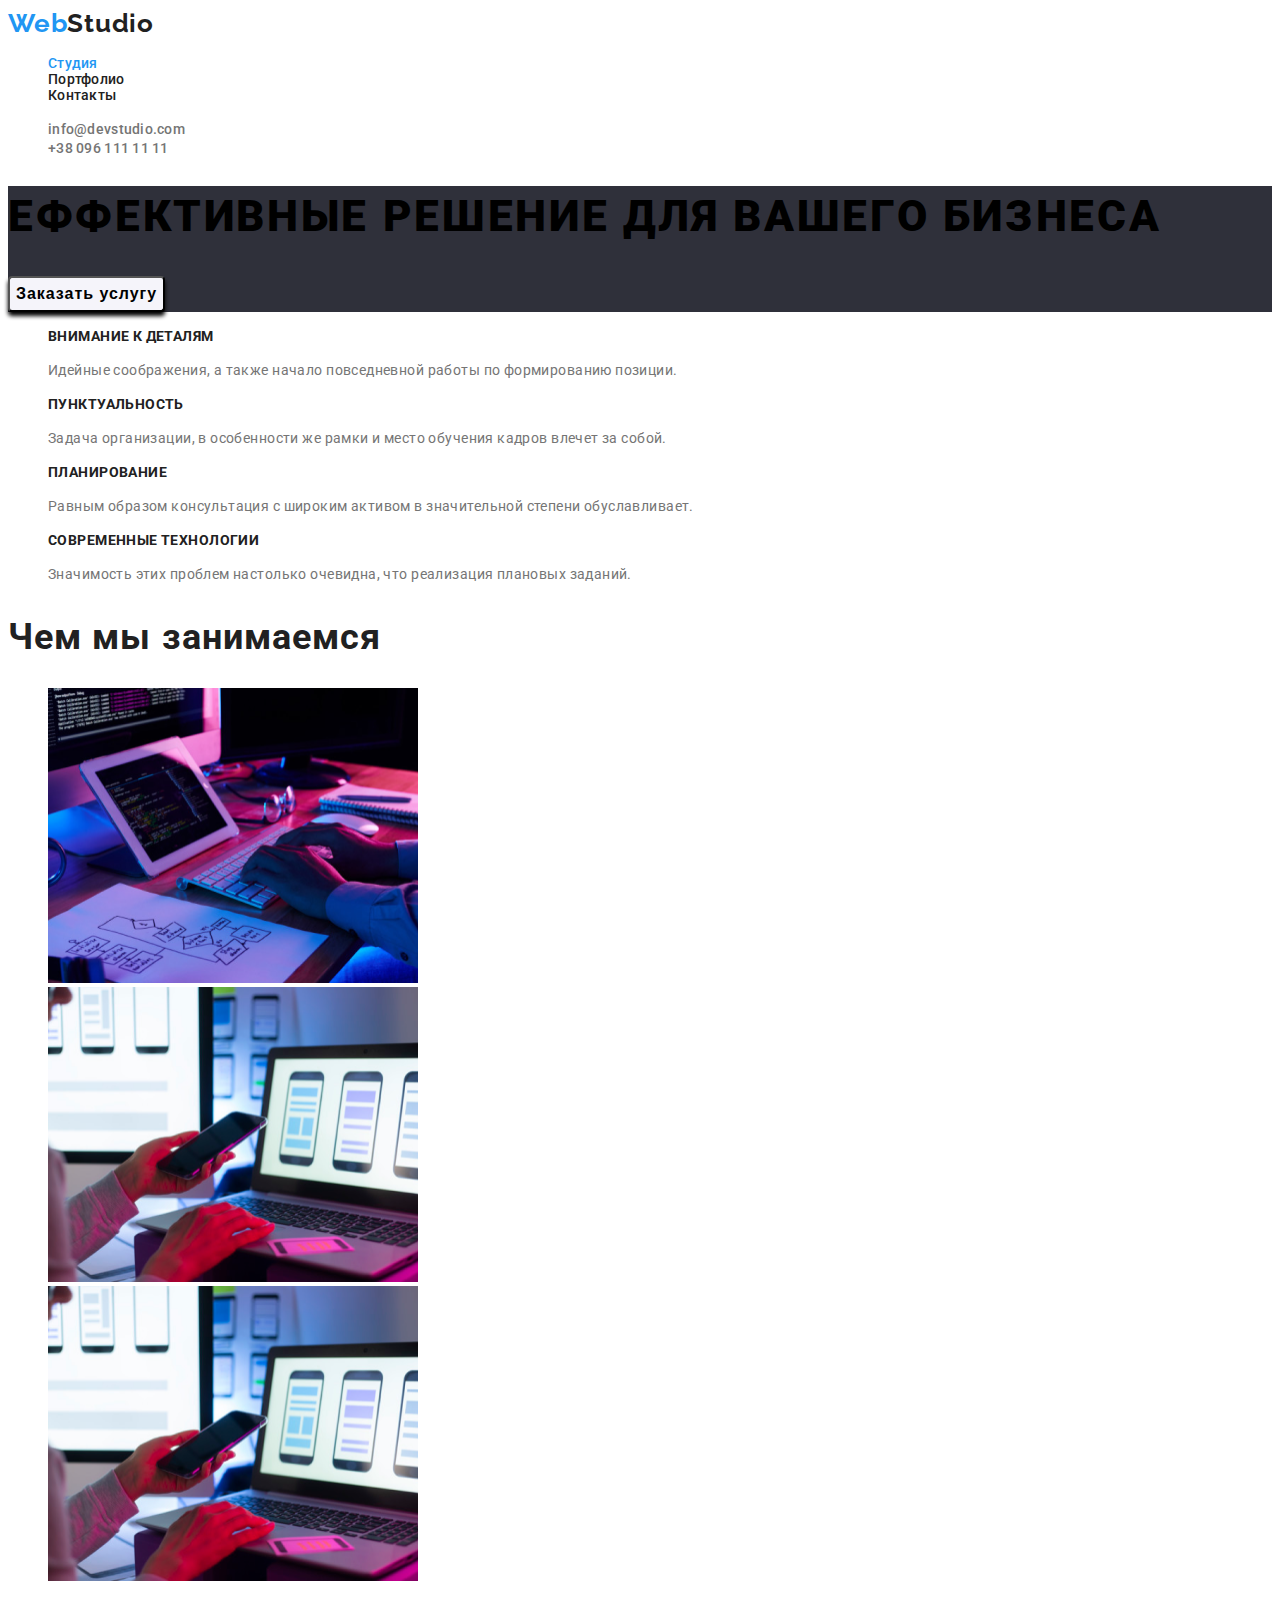
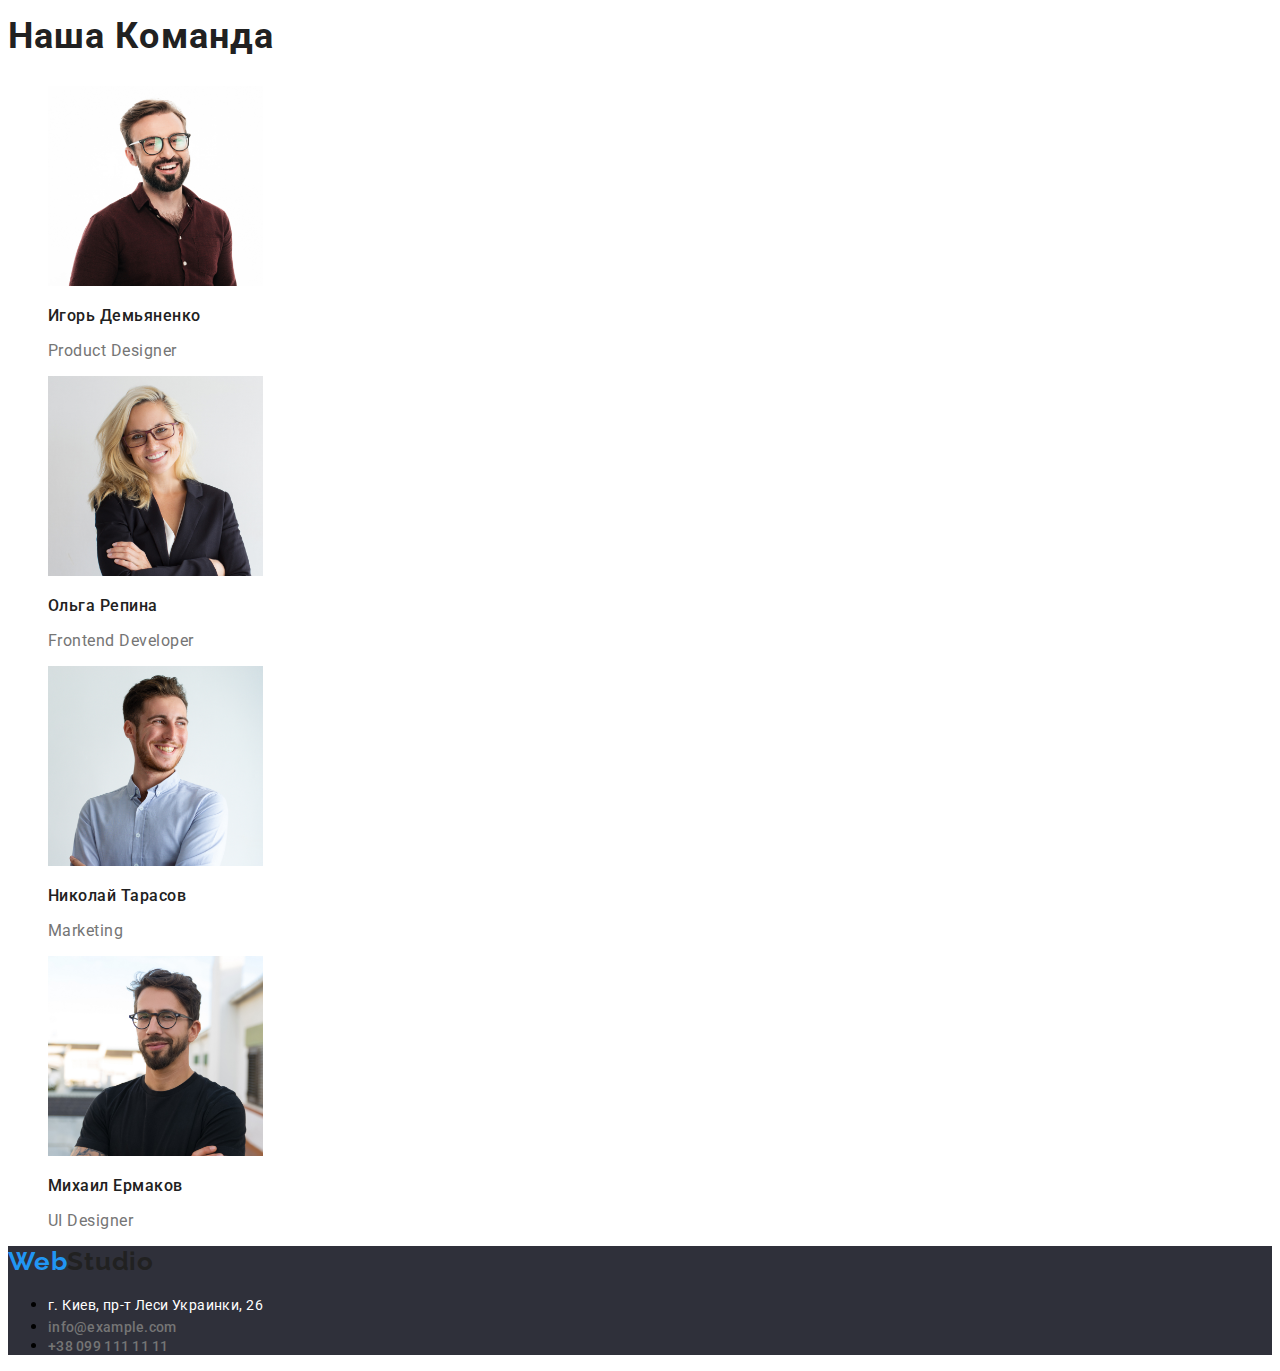
<file: index.html>
<!DOCTYPE html>
<html lang="ru">
<head>
    <meta charset="UTF-8">
    <meta http-equiv="X-UA-Compatible" content="IE=edge">
    <meta name="viewport" content="width=device-width, initial-scale=1.0">
    <title>ВебСтудио</title>
    <link rel="preconnect" href="https://fonts.gstatic.com">
    <link href="https://fonts.googleapis.com/css2?family=Raleway:wght@700&family=Roboto:wght@400;500;700;900&display=swap"
        rel="stylesheet">
    <link rel="stylesheet" href="css/style.css">
</head>
<body>
 <header class="header">
     <nav class="navigation">
         <a class="logo link" href="./index.html">Web<span class="logo-header">Studio</span></a>
    <ul class="navigation-list list">
        
        <li class="navigation-item">
            <a class="navigation-link link current"  href="./index.html">Студия</a>
        </li>
        <li class="navigation-item">
            <a class="navigation-link link" href="./portfolio.html">Портфолио</a>
        </li>
        <li class="navigation-item">
            <a class="navigation-link link" href="">Контакты</a>
        </li>
    </ul>
    </nav>
    <ul class="contakt-list">
        <li class="contakt-item list">
            <a class="mail-link link" href="">info@devstudio.com</a>
        </li>
        <li class="contakt-item list">
            <a class="tel-link link" href="">+38 096 111 11 11</a>
        </li>
    </ul>
    
 </header>
 <main>
<section class="hero">
    <div class="center-item">
        <h1 class="center-item-head">еффективные решение для вашего бизнеса</h1>
        <button class="butn" type="button">Заказать услугу</button>
    </div>
</section>
<section class="description">
    <ul class="description-list list">
        <li class="description-item">
            <h3 class="description-header " >Внимание к деталям</h3>
            <p class="description-p">Идейные соображения, а также начало повседневной работы по формированию позиции.</p>
        </li>
        
        <li>
            <h3 class="description-header">Пунктуальность</h3>
            <p class="description-p">Задача организации, в особенности же рамки и место обучения кадров влечет за собой.</p>
        </li>
        <li class="description-item">
            <h3 class="description-header">Планирование</h3>
            <p class="description-p">Равным образом консультация с широким активом в значительной степени обуславливает.</p>
        </li>
        <li class="description-item">
            <h3 class="description-header">Современные технологии</h3>
            <p class="description-p">Значимость этих проблем настолько очевидна, что реализация плановых заданий.</p>
        </li>
    </ul>
</section>

<section class="work">
    <h2 class="work-description">Чем мы занимаемся</h2>
    <ul class="description-foto list">
        <li class="work-photo"><img src="./images/techwork/img.png" alt="Пишем код" width="370" height="295"></li>
        <li class="work-photo"><img src="./images/techwork/img-1.png" alt="Тестируєм код на телефоне" width="370" height="295"></li>
        <li class="work-photo"><img src="./images/techwork/img-1.png" alt="Тестируем код на планшете" width="370" height="295"></li>
    </ul>
    
</section>
<section class="team">
    <h2 class="team-header">Наша Команда</h2>
    <ul class="team-list list">
        <li class="team-photos"><img src="./images/team/img.jpg" alt="Игорь Демьяненко"width="215" height="200">
        <h3 class="team-name">Игорь Демьяненко</h3>
        <p class="team-position" lang="en">Product Designer</p>
        </li>
        <li class="team-photos"><img src="./images/team/img-1.jpg" alt="Ольга Репина"width="215" height="200">
        <h3 class="team-name">Ольга Репина</h3>
        <p class="team-position" lang="en">Frontend Developer</p>
        </li>
        <li class="team-photos"><img src="./images/team/img-2.jpg" alt="Николай Тарасов"width="215" height="200">
        <h3 class="team-name">Николай Тарасов</h3>
        <p class="team-position" lang="en">Marketing</p>
        </li>
        <li class="team-photos"><img src="./images/team/img-3.jpg" alt="Михаил Ермаков"width="215" height="200">
        <h3 class="team-name">Михаил Ермаков</h3>
        <p class="team-position" lang="en">UI Designer</p>
        </li>
    </ul>
</section>

 </main>
<footer class="footer-menu">
    <a class="logo link" href="./index.html">Web<span class="logo-header">Studio</span></a>
    <address class="footer">
    <ul class="footer-list">
        <li class="footer-item"><a class="footer-contact-one link" href="https://goo.gl/maps/YCKshzvYgtPCa8FL9" target="_blank" rel="noopener noreferrer">г. Киев, пр-т Леси Украинки, 26</a>
        </li>
        <li class="footer-item"><a class="footer-contact link" href="mailto:info@example.com">info@example.com</a></li>
        <li class="footer-item"><a class="footer-contact link" href="tel:+380991111111">+38 099 111 11 11</a></li>
    </ul>
</address>
</footer>

</body>
</html>
</file>
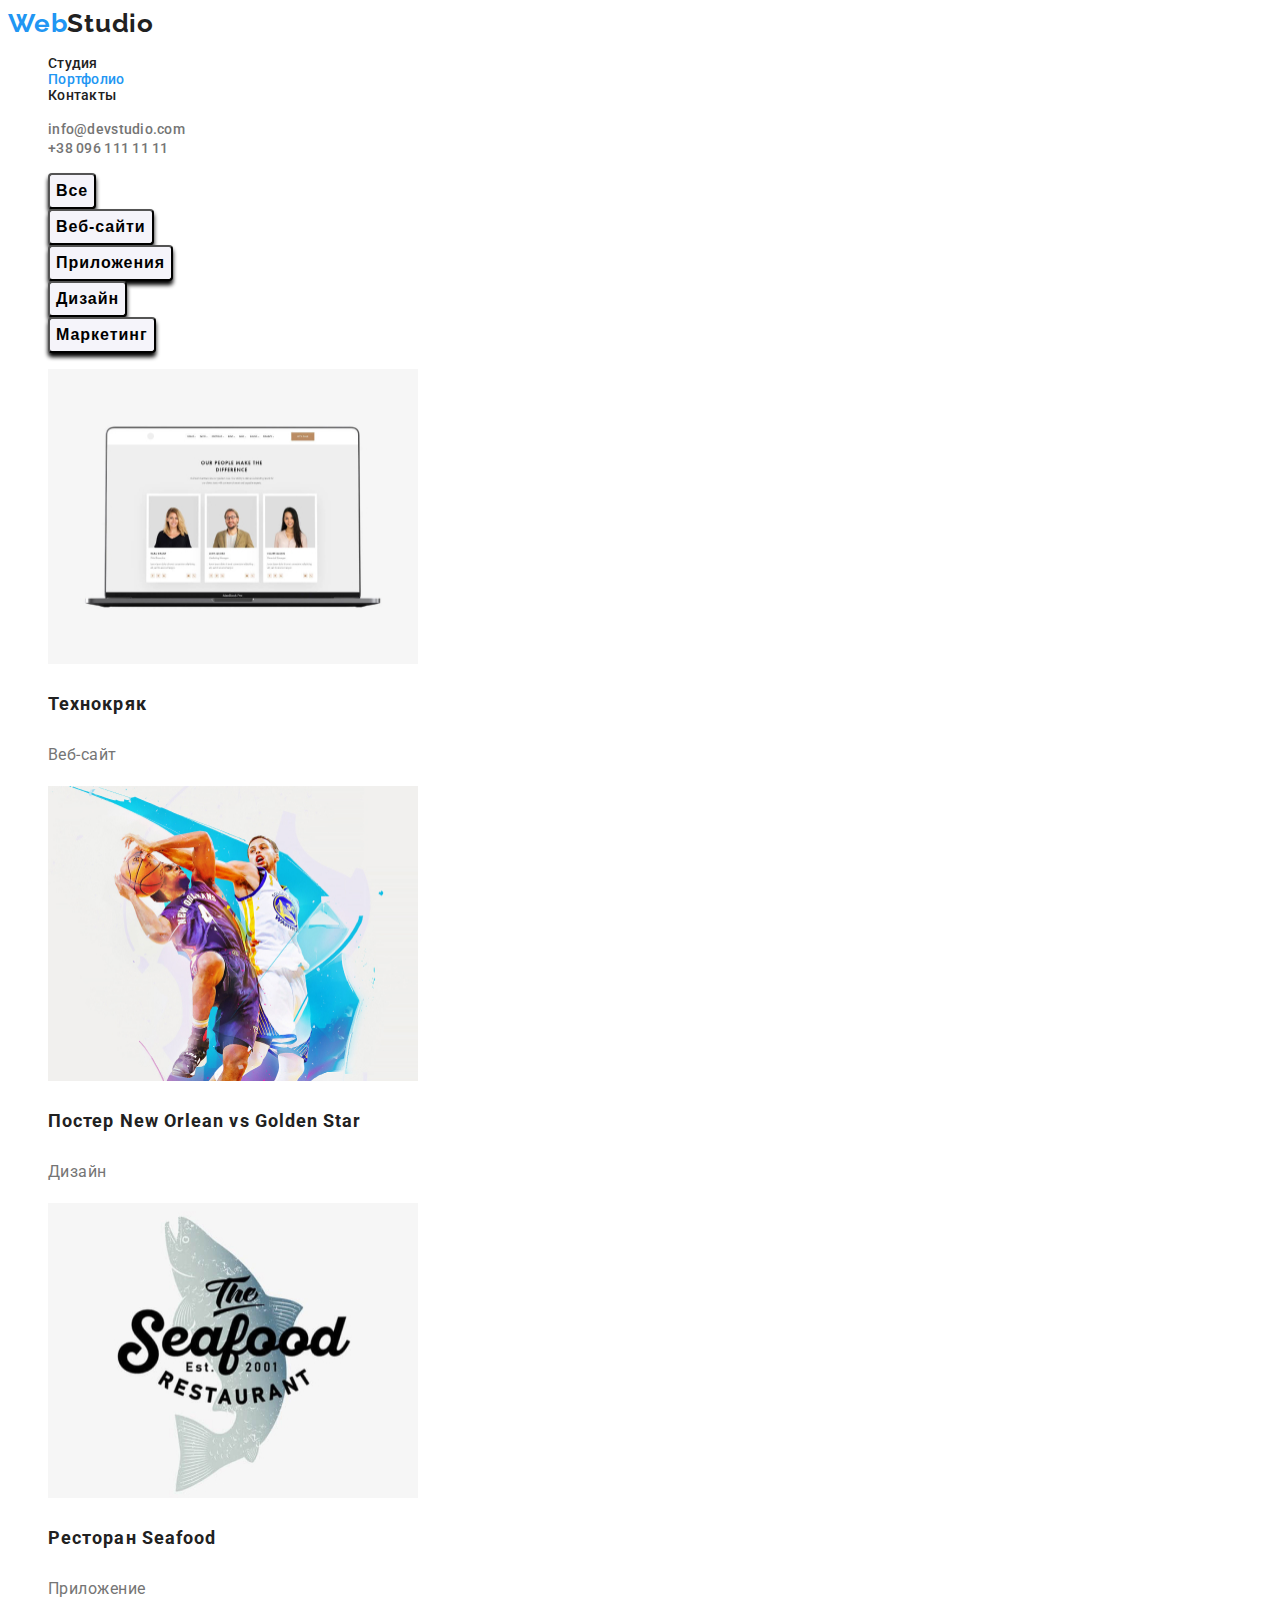
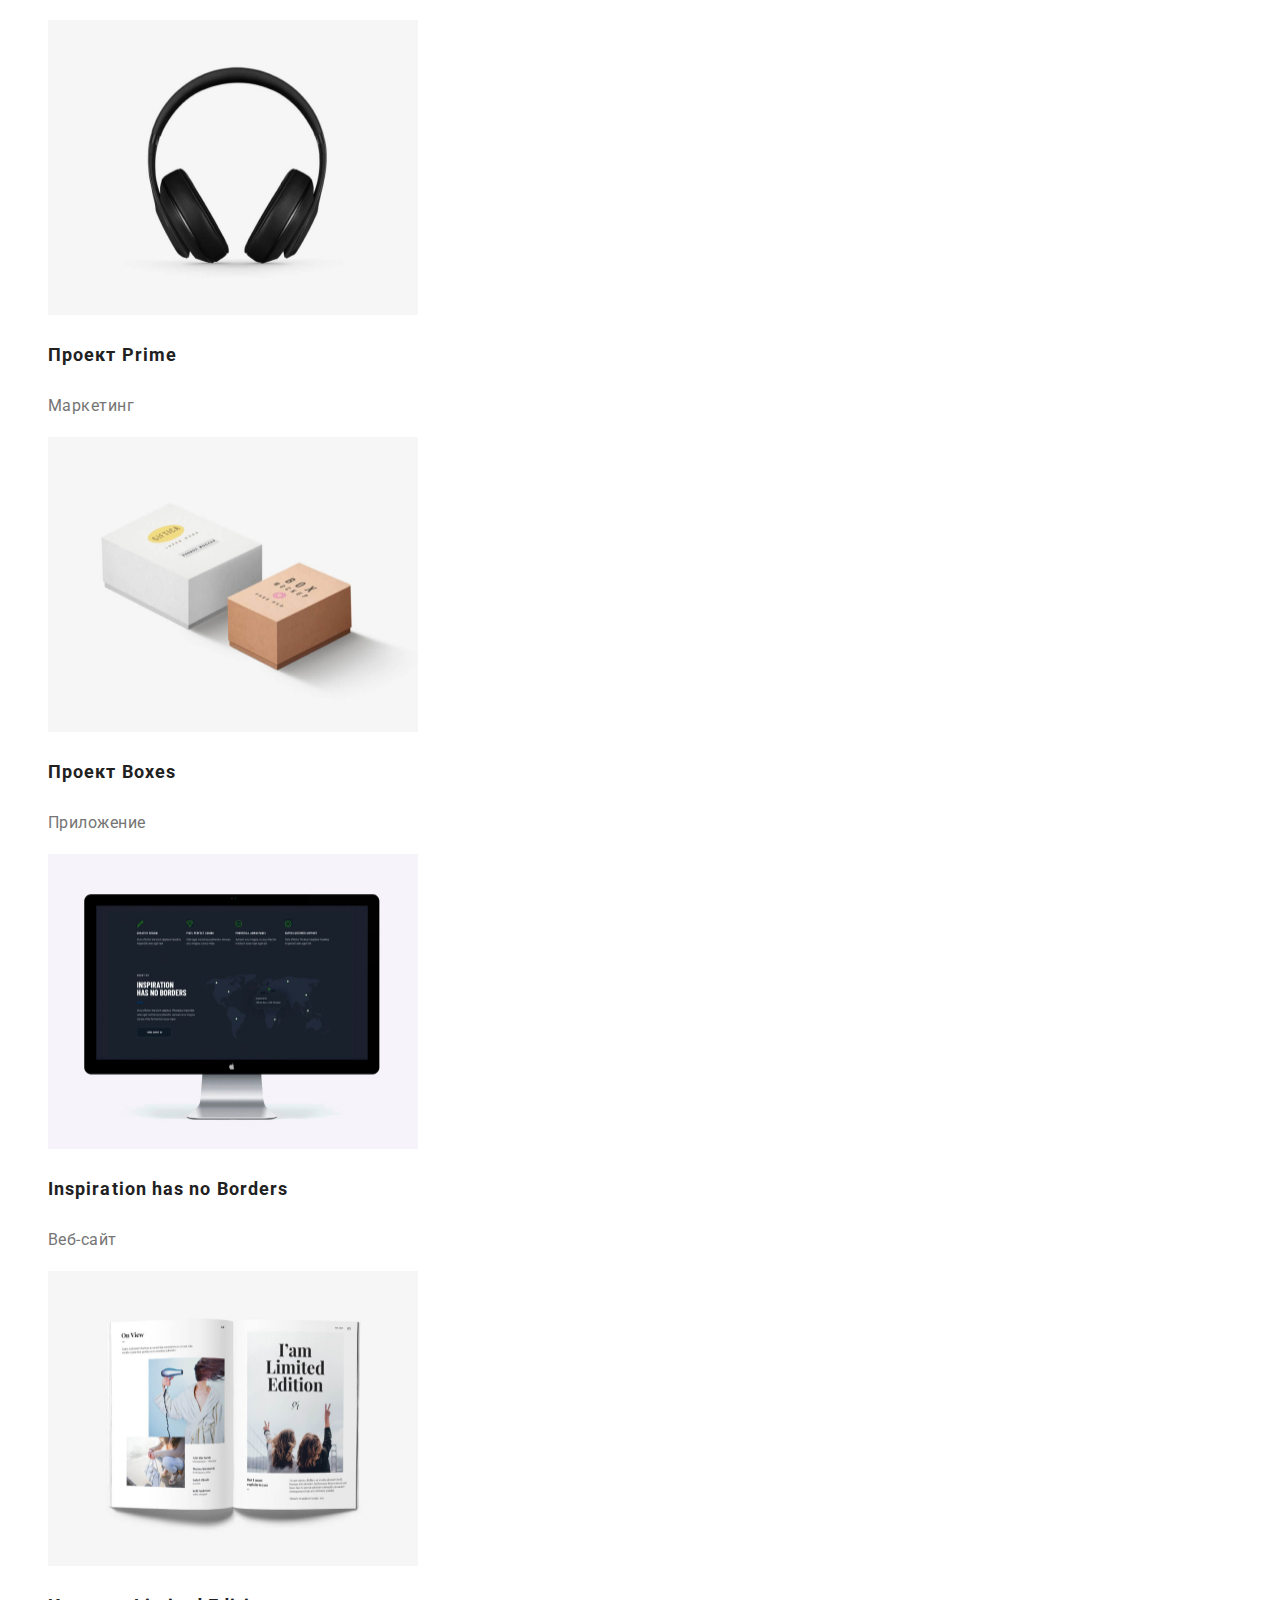
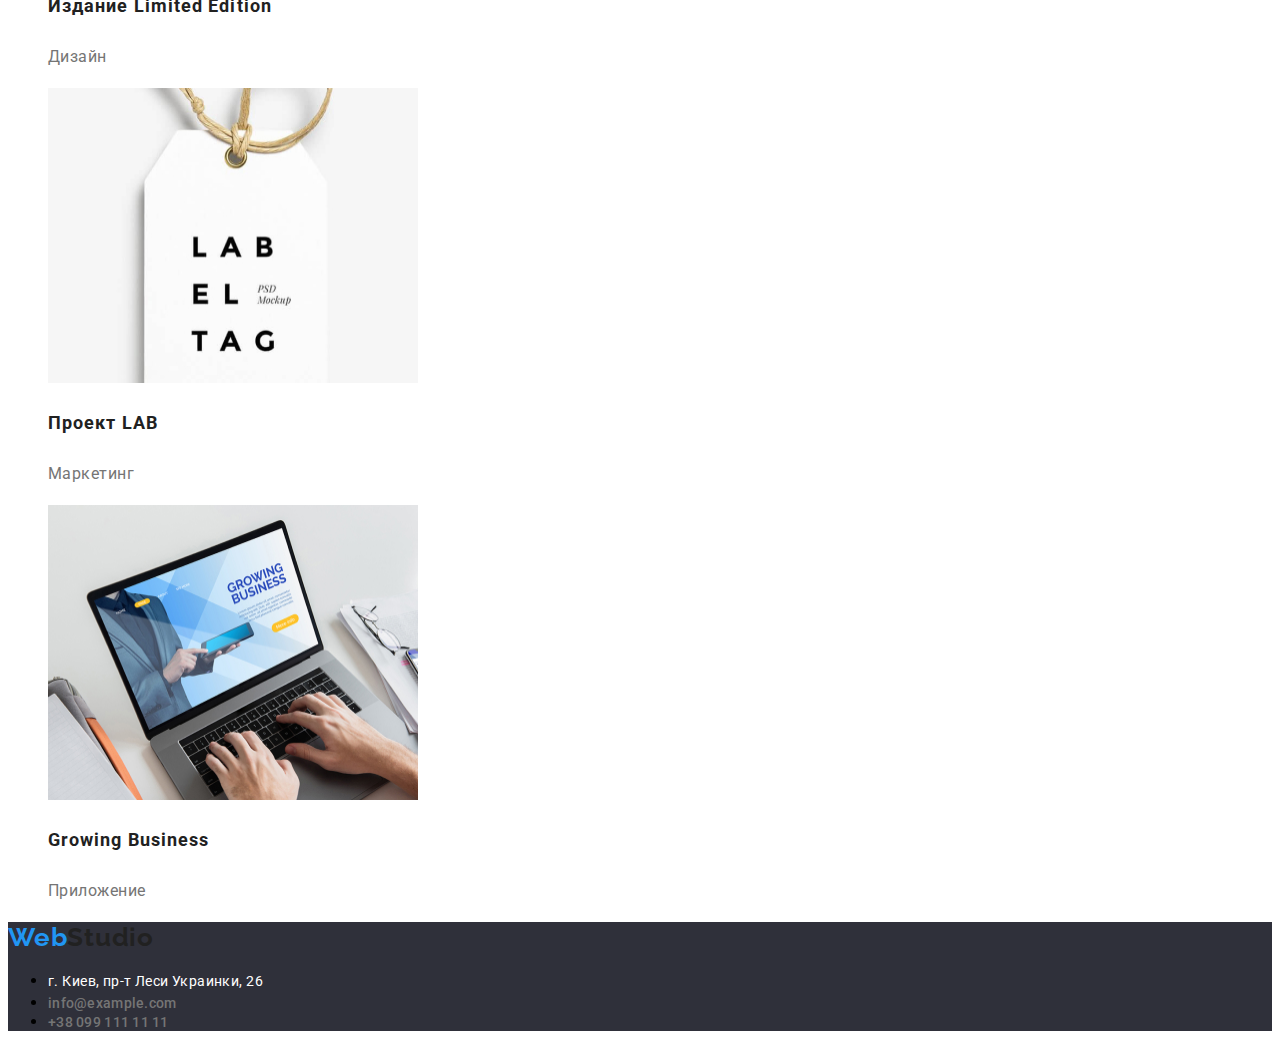
<file: portfolio.html>
<!DOCTYPE html>
<html lang="en">
<head>
    <meta charset="UTF-8">
    <meta http-equiv="X-UA-Compatible" content="IE=edge">
    <meta name="viewport" content="width=device-width, initial-scale=1.0">
    <title>Портфолио</title>
    <link rel="preconnect" href="https://fonts.gstatic.com">
    <link href="https://fonts.googleapis.com/css2?family=Raleway:wght@700&family=Roboto:wght@400;500;700;900&display=swap"
        rel="stylesheet">
    <link rel="stylesheet" href="css/style.css">
</head>
<body>
    <header class="header">
        <nav class="navigation">
            <a class="logo link" href="./index.html">Web<span class="logo-header">Studio</span></a>
            <ul class="navigation-list list">
    
                <li class="navigation-item">
                    <a class="navigation-link link" href="./index.html">Студия</a>
                </li>
                <li class="navigation-item">
                    <a class="navigation-link link current" href="./portfolio.html">Портфолио</a>
                </li>
                <li class="navigation-item">
                    <a class="navigation-link link" href="">Контакты</a>
                </li>
            </ul>
        </nav>
        <ul class="contakt-list">
            <li class="contakt-item list">
                <a class="mail-link link" href="info@devstudio.com">info@devstudio.com</a>
            </li>
            <li class="contakt-item list">
                <a class="tel-link link" href="+380961111111">+38 096 111 11 11</a>
            </li>
        </ul>
    
    </header>
    <main class="main">
     <ul class="btn-list list">
            <li class="btn-item"><button class="butn" type="button">Все</button></li>
            <li class="btn-item"><button class="butn" type="button">Веб-сайти</button></li>
            <li class="btn-item"><button class="butn" type="button">Приложения</button></li>
            <li class="btn-item"><button class="butn" type="button">Дизайн</button></li>
            <li class="btn-item"><button class="butn" type="button">Маркетинг</button></li>
        </ul>
        <section class="menu">
            <ul class="menu-list list">
                <li class="menu-item"><img src="./images/portfolio/img.jpg" alt="" width="370" height="295">
                    <h3 class="menu-description">Технокряк</h3>
                    <p class="menu-description-p" >Веб-сайт</p>
                </li>
                <li class="menu-item"><img src="./images/portfolio/img-1.jpg" alt="" width="370" height="295">
                <h3 class="menu-description">Постер New Orlean vs Golden Star</h3>
                    <p class="menu-description-p" >Дизайн</p>
                </li>
                <li class="menu-item"><img src="./images/portfolio/img-2.jpg" alt="" width="370" height="295">
                <h3 class="menu-description">Ресторан Seafood</h3>
                    <p class="menu-description-p" >Приложение</p>
                </li>
                <li class="menu-item"><img src="./images/portfolio/img-3.jpg" alt="" width="370" height="295">
                <h3 class="menu-description">Проект Prime</h3>
                    <p class="menu-description-p" >Маркетинг</p>
                </li>
                <li class="menu-item"><img src="./images/portfolio/img-4.jpg" alt="" width="370" height="295">
                <h3 class="menu-description">Проект Boxes</h3>
                    <p class="menu-description-p" >Приложение</p>
                </li>
                <li class="menu-item"><img src="./images/portfolio/img-5.jpg" alt="" width="370" height="295">
                <h3 class="menu-description">Inspiration has no Borders</h3>
                    <p class="menu-description-p" >Веб-сайт</p>
                </li>
                <li class="menu-item"><img src="./images/portfolio/img-6.jpg" alt="" width="370" height="295">
                <h3 class="menu-description">Издание Limited Edition</h3>
                    <p class="menu-description-p" >Дизайн</p>
                </li>
                <li class="menu-item"><img src="./images/portfolio/img-7.jpg" alt="" width="370" height="295">
                <h3 class="menu-description">Проект LAB</h3>
                    <p class="menu-description-p" >Маркетинг</p>
                </li>
                <li class="menu-item"><img src="./images/portfolio/img-8.jpg" alt="" width="370" height="295">
                <h3 class="menu-description">Growing Business</h3>
                    <p class="menu-description-p" >Приложение</p>
                </li>
            </ul>
        </section>
    </main>
    <footer class="footer-menu">
        <a class="logo link" href="./index.html">Web<span class="logo-header">Studio</span></a>
        <address class="footer">
            <ul class="footer-list">
                <li class="footer-item"><a class="footer-contact-one link" href="https://goo.gl/maps/YCKshzvYgtPCa8FL9"
                        target="_blank" rel="noopener noreferrer">г. Киев, пр-т Леси Украинки, 26</a>
                </li>
                <li class="footer-item"><a class="footer-contact link" href="mailto:info@example.com">info@example.com</a>
                </li>
                <li class="footer-item"><a class="footer-contact link" href="tel:+380991111111">+38 099 111 11 11</a></li>
            </ul>
        </address>
    </footer>
</body>
</html>
</file>
<file: css/style.css>
:root {
  --primery-text-color: rgba(33, 150, 243, 1);
  --text-one-color: rgba(33, 33, 33, 1);
  --text-two-color: rgba(117, 117, 117, 1);
  --backgraund-color: rgba(47, 48, 58, 1);
  --adres-color: rgba(255, 255, 255, 1);
  --adres-two-color: rgba(255, 255, 255, 0, 6);
  --butn-color: rgba(245, 244, 250, 1);
}

body {
  font-family: Roboto;
}

.list {
  list-style: none;
}
.link {
  text-decoration: none;
}
.logo {
  font-family: Raleway;
  font-weight: bold;
  font-size: 26px;
  line-height: 1.19;
  letter-spacing: 0.03em;
  color: var(--primery-text-color);
}
.logo-header {
  font-family: Raleway;
  font-weight: bold;
  font-size: 26px;
  line-height: 1.19;
  letter-spacing: 0.03em;
  color: var(--text-one-color);
}
.navigation-item {
  font-weight: 500;
  font-size: 14px;
  line-height: 16px;
  letter-spacing: 0.02em;
  color: var(--text-one-color);
}
.navigation-link {
  font-weight: 500;
  font-size: 14px;
  line-height: 16px;
  letter-spacing: 0.02em;
  color: var(--text-one-color);
}
.navigation-item .link.current {
  color: var(--primery-text-color);
}

.mail-link {
  font-weight: 500;
  font-size: 14px;
  line-height: 16px;
  letter-spacing: 0.02em;
  color: var(--text-two-color);
}
.tel-link {
  font-weight: 500;
  font-size: 14px;
  line-height: 16px;
  letter-spacing: 0.02em;
  color: var(--text-two-color);
}
.navigation-link:hover,
.navigation-link:focus {
  color: var(--primery-text-color);
}
.mail-link:hover,
.mail-link:focus {
  color: var(--primery-text-color);
}
.tel-link:hover,
.tel-link:focus {
  color: var(--primery-text-color);
}

.center-item-head {
  font-weight: 900;
  font-size: 44px;
  line-height: 60px;
  letter-spacing: 0.06em;
  text-transform: uppercase;
}
.butn {
  font-weight: bold;
  font-size: 16px;
  line-height: 30px;
  letter-spacing: 0.06em;
  box-shadow: 0px 4px 4px;
  background: var(--butn-color);
  border-radius: 4px;
}
.butn:hover,
.butn:focus {
  background-color: var(--primery-text-color);
  color: white;
}
.description-header {
  font-weight: bold;
  font-size: 14px;
  line-height: 16px;
  letter-spacing: 0.03em;
  text-transform: uppercase;
  color: var(--text-one-color);
}
.description-p {
  font-size: 14px;
  line-height: 24px;
  letter-spacing: 0.03em;
  color: var(--text-two-color);
}
.work-description {
  font-weight: bold;
  font-size: 36px;
  line-height: 42px;
  letter-spacing: 0.03em;
  color: var(--text-one-color);
}
.team-header {
  font-weight: bold;
  font-size: 36px;
  line-height: 42px;
  letter-spacing: 0.03em;
  color: var(--text-one-color);
}
.team-name {
  font-weight: 500;
  font-size: 16px;
  line-height: 19px;
  letter-spacing: 0.03em;
  color: var(--text-one-color);
}
.team-position {
  font-size: 16px;
  line-height: 19px;
  letter-spacing: 0.03em;
  color: var(--text-two-color);
}
.footer-contact {
  font-size: 14px;
  line-height: 24px;
  letter-spacing: 0.03em;
}
.footer-contact:hover,
.footer-contact:focus {
  color: var(--primery-text-color);
}
.menu-description {
  font-weight: bold;
  font-size: 18px;
  line-height: 36px;
  letter-spacing: 0.06em;
  color: var(--text-one-color);
}
.menu-description-p {
  font-size: 16px;
  line-height: 30px;
  letter-spacing: 0.03em;
  color: var(--text-two-color);
}
.footer {
  font-style: normal;
}
.footer-contact {
  font-weight: 500;
  font-size: 14px;
  line-height: 16px;
  letter-spacing: 0.02em;
  color: var(--text-two-color);
}
.hero {
  background-color: var(--backgraund-color);
}
.footer-menu {
  background-color: rgba(47, 48, 58, 1);
}
.footer-contact-one {
  font-family: Roboto;
  font-size: 14px;
  line-height: 24px;
  letter-spacing: 0.03em;

  color: white;
}
</file>
